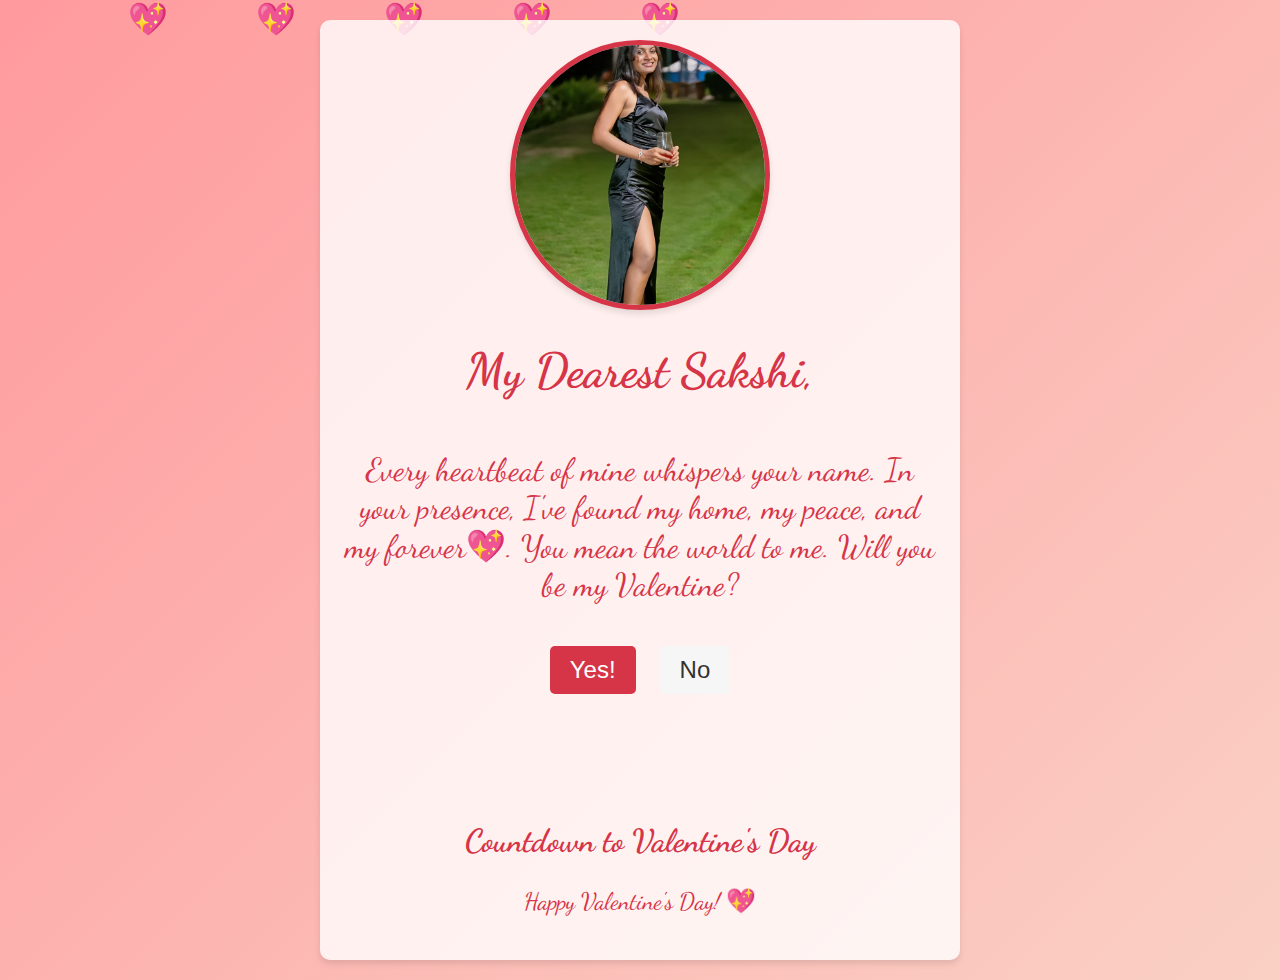
<file: index.html>
<!DOCTYPE html>
<html lang="en">
<head>
  <meta charset="UTF-8">
  <meta name="viewport" content="width=device-width, initial-scale=1.0">
  <title>Will You Be My Valentine?</title>
  <link rel="stylesheet" href="styles.css">
  <link href="https://fonts.googleapis.com/css2?family=Dancing+Script:wght@700&family=Great+Vibes&display=swap" rel="stylesheet">
</head>
<body>
  <!-- Floating hearts -->
  <div class="hearts">
    <div class="heart">💖</div>
    <div class="heart">💖</div>
    <div class="heart">💖</div>
    <div class="heart">💖</div>
    <div class="heart">💖</div>
  </div>

  <!-- Main content -->
  <div class="container">
    <!-- Her Picture -->
    <div class="her-pic">
      <img src="images/her-pic.jpg" alt="Her Picture">
    </div>

    <h1>My Dearest Sakshi,</h1>
    <p>Every heartbeat of mine whispers your name. In your presence, I've found my home, my peace, and my forever💖. You mean the world to me. Will you be my Valentine?</p>
    <div class="buttons">
      <button id="yesBtn">Yes!</button>
      <button id="noBtn">No</button>
    </div>
    <p id="response"></p>
    <div id="countdown">
      <h2>Countdown to Valentine's Day</h2>
      <p id="timer"></p>
    </div>
  </div>
  <script src="script.js"></script>
</body>
</html>
</file>
<file: styles.css>
body {
    background: linear-gradient(135deg, #ff9a9e, #fad0c4);
    font-family: 'Dancing Script', cursive;
    text-align: center;
    color: #d63447;
    margin: 0;
    padding: 0;
    overflow: hidden;
  }
  
  .container {
    margin-top: 10%;
    position: relative;
    z-index: 1;
  }
  
  h1 {
    font-size: 3rem;
    margin-bottom: 20px;
  }
  
  p {
    font-size: 2rem;
  }
  
  .buttons button {
    font-size: 1.5rem;
    padding: 10px 20px;
    margin: 10px;
    border: none;
    border-radius: 5px;
    cursor: pointer;
  }
  
  #yesBtn {
    background-color: #d63447;
    color: white;
  }
  
  #noBtn {
    background-color: #f6f6f6;
    color: #333;
    position: relative; /* Required for moving the button */
  }
  
  #response {
    font-size: 2rem;
    margin-top: 20px;
  }
  
  #countdown {
    margin-top: 40px;
  }
  
  #countdown h2 {
    font-size: 2rem;
  }
  
  #countdown p {
    font-size: 1.5rem;
  }
  
  /* Floating hearts */
  .hearts {
    position: absolute;
    top: 0;
    left: 0;
    width: 100%;
    height: 100%;
    overflow: hidden;
    z-index: 0;
  }
  
  .heart {
    position: absolute;
    font-size: 2rem;
    animation: float 10s infinite linear;
  }
  
  @keyframes float {
    0% {
      transform: translateY(100vh) translateX(-10vw);
    }
    100% {
      transform: translateY(-10vh) translateX(10vw);
    }
  }
  
  .heart:nth-child(1) {
    left: 10%;
    animation-duration: 8s;
  }
  
  .heart:nth-child(2) {
    left: 20%;
    animation-duration: 12s;
  }
  
  .heart:nth-child(3) {
    left: 30%;
    animation-duration: 10s;
  }
  
  .heart:nth-child(4) {
    left: 40%;
    animation-duration: 14s;
  }
  
  .heart:nth-child(5) {
    left: 50%;
    animation-duration: 9s;
  }
/* Add this to your existing CSS */
.options {
    display: flex;
    flex-direction: column;
    gap: 20px;
  }
  
  .option {
    background: rgba(255, 255, 255, 0.8);
    padding: 20px;
    border-radius: 10px;
    box-shadow: 0 4px 6px rgba(0, 0, 0, 0.1);
    text-align: left;
  }
  
  .option img {
    width: 100%;
    max-width: 300px;
    border-radius: 10px;
    margin-bottom: 10px;
  }
  
  .option h2 {
    font-size: 1.5rem;
    margin-bottom: 10px;
  }
  
  .option label {
    display: block;
    font-size: 1.2rem;
    margin: 5px 0;
  }
  
  .option input[type="radio"],
  .option input[type="checkbox"] {
    margin-right: 10px;
  }
  
  #submitBtn {
    font-size: 1.5rem;
    padding: 10px 20px;
    margin-top: 20px;
    background-color: #d63447;
    color: white;
    border: none;
    border-radius: 5px;
    cursor: pointer;
  }
  
  #submitBtn:hover {
    background-color: #ff6b81;
  }
/* Add this to your existing CSS */
.container {
    margin-top: 5%;
    position: relative;
    z-index: 1;
    display: flex;
    flex-direction: column;
    align-items: center;
    height: 100vh;
  }
  
  .scrollable-options {
    width: 100%;
    max-width: 600px;
    max-height: 60vh; /* Limit height and make it scrollable */
    overflow-y: auto; /* Enable vertical scrolling */
    padding: 10px;
    background: rgba(255, 255, 255, 0.8);
    border-radius: 10px;
    box-shadow: 0 4px 6px rgba(0, 0, 0, 0.1);
  }
  
  .option {
    margin-bottom: 20px;
  }
  
  .option img {
    width: 100%;
    max-width: 300px;
    border-radius: 10px;
    margin-bottom: 10px;
  }
  
  .option h2 {
    font-size: 1.5rem;
    margin-bottom: 10px;
  }
  
  .option label {
    display: block;
    font-size: 1.2rem;
    margin: 5px 0;
  }
  
  .option input[type="radio"],
  .option input[type="checkbox"] {
    margin-right: 10px;
  }
  
  #submitBtn {
    font-size: 1.5rem;
    padding: 10px 20px;
    margin-top: 20px;
    background-color: #d63447;
    color: white;
    border: none;
    border-radius: 5px;
    cursor: pointer;
  }
  
  #submitBtn:hover {
    background-color: #ff6b81;
  }
/* Add this to your existing CSS */
.her-pic {
  width: 250px;
  height: 300px;
  border-radius: 50%;
  overflow: hidden;
  margin: 20 auto 20px;
  border: 5px solid #d63447;
  box-shadow: 0 4px 6px rgba(0, 0, 0, 0.1);
}

.her-pic img {
  width: 100%;
  height: 100%;
  object-fit: cover;
}
/* Add this to your existing CSS */
.container {
  position: relative;
  z-index: 1;
  background: rgba(255, 255, 255, 0.8);
  padding: 20px;
  border-radius: 10px;
  box-shadow: 0 4px 6px rgba(0, 0, 0, 0.1);
  margin: 20px auto;
  max-width: 600px;
}

.scrollable-options {
  max-height: 60vh;
  overflow-y: auto;
  padding: 10px;
}
</file>
